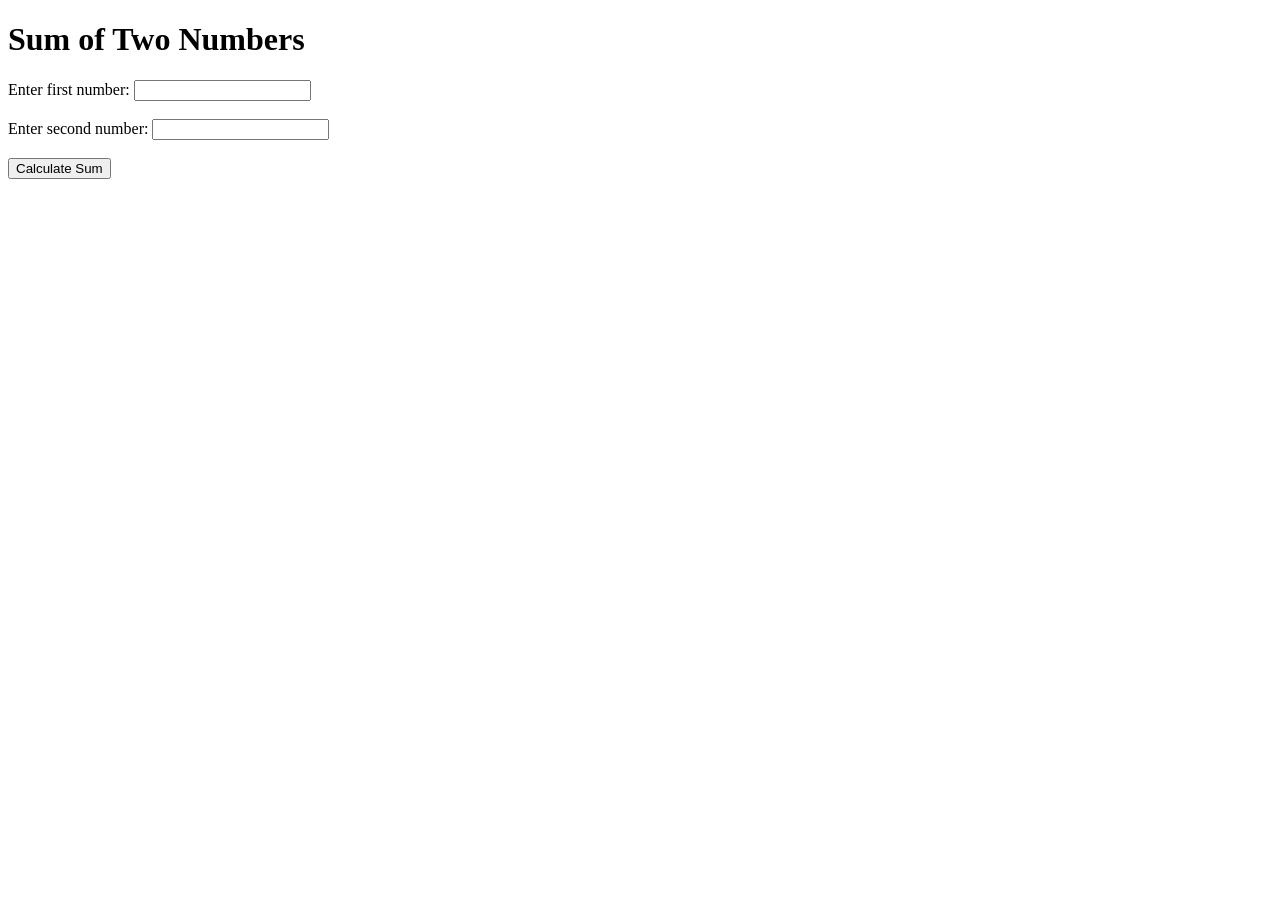
<file: index.html>
<!DOCTYPE html>
<html>
<head>
    <title>Sum Calculator</title>
</head>

<body>

    <h1>Sum of Two Numbers</h1>

    <label>Enter first number:</label>
    <input type="number" id="num1">

    <br><br>

    <label>Enter second number:</label>
    <input type="number" id="num2">

    <br><br>

    <button onclick="calculateSum()">Calculate Sum</button>

    <h2 id="result"></h2>

    <script src="script.js"></script>

</body>
</html>
</file>
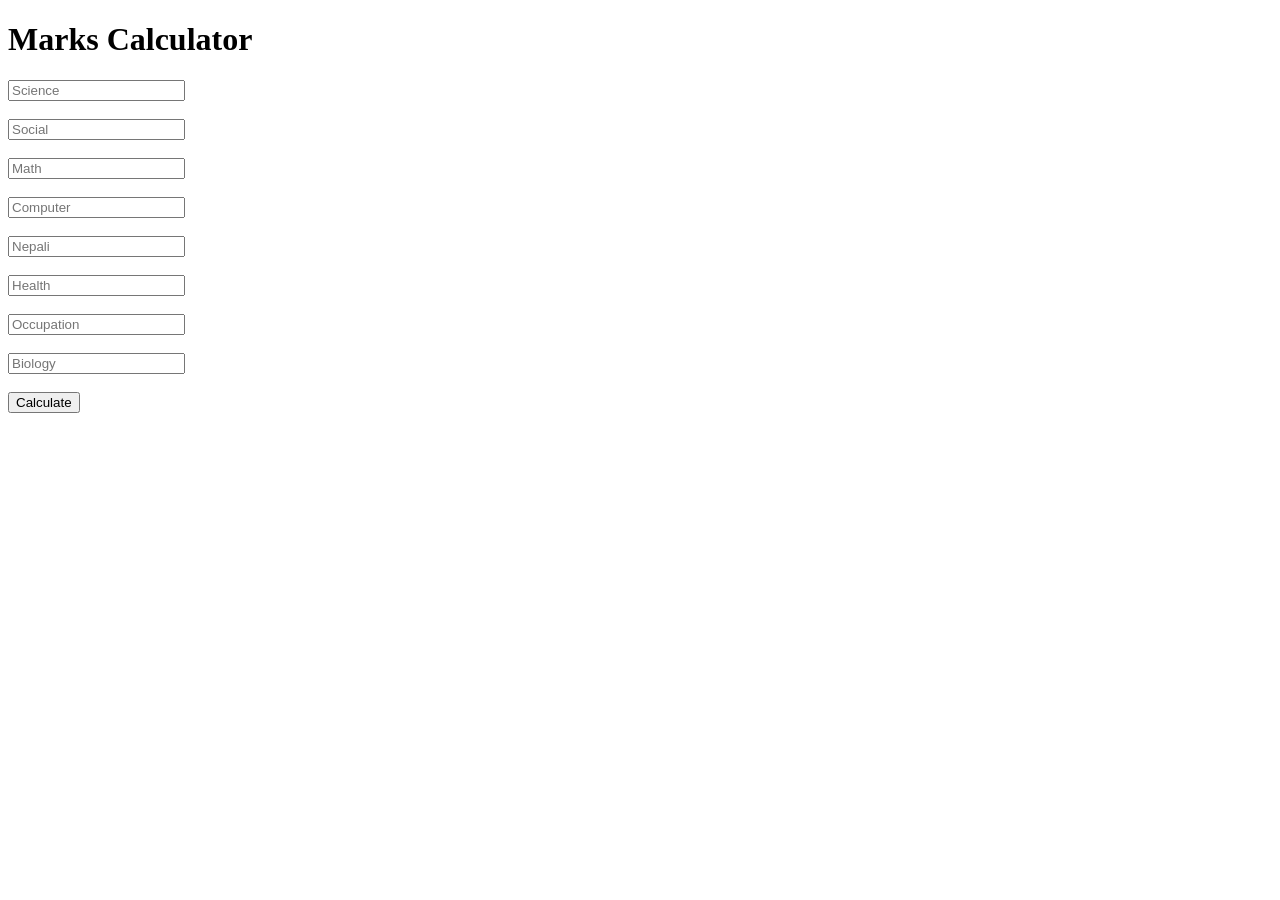
<file: week-2/marksCalculator/index.html>
<!DOCTYPE html>
<html>
<head>
    <title>Marks Calculator</title>
</head>

<body>

    <h1>Marks Calculator</h1>

    <input type="number" id="Sub1" placeholder="Science" required><br><br>
    <input type="number" id="Sub2" placeholder="Social" required><br><br>
    <input type="number" id="Sub3" placeholder="Math" required><br><br>
    <input type="number" id="Sub4" placeholder="Computer" required><br><br>
    <input type="number" id="Sub5" placeholder="Nepali" required><br><br>
    <input type="number" id="Sub6" placeholder="Health" required><br><br>
    <input type="number" id="Sub7" placeholder="Occupation" required><br><br>
    <input type="number" id="Sub8" placeholder="Biology" required><br><br>

   
    <button type="button" onclick="mymarks()">Calculate</button>

    <h3 id="total"></h3>
    <h3 id="result"></h3>

    <script src="add.js"></script>

</body>
</html>
</file>
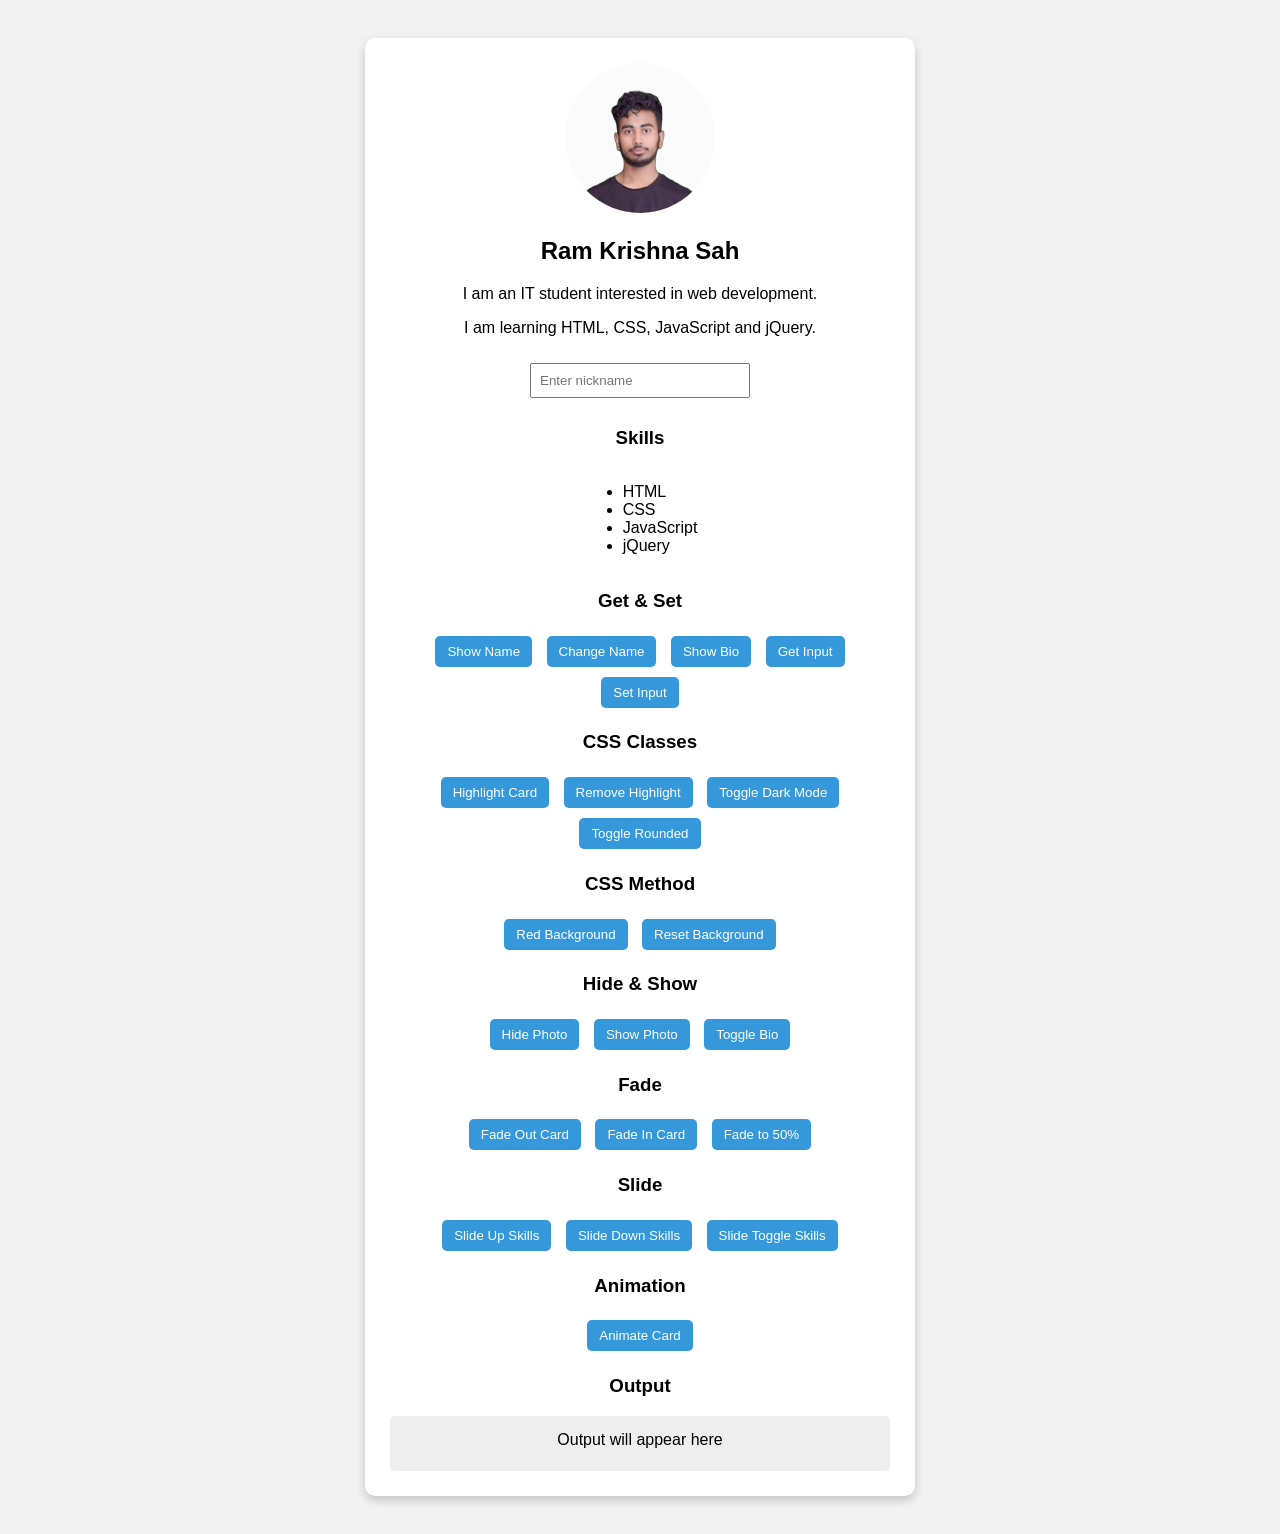
<file: week-3/ProfileCard/Student Profile Card – jQuery Project/index.html>
<!DOCTYPE html>
<html>
<head>
    <title>jQuery Profile Card</title>

    <link rel="stylesheet" href="style.css">

    <!-- jQuery CDN -->
    <script src="https://code.jquery.com/jquery-3.7.1.min.js"></script>
</head>

<body>

    <div id="profile-card">

        <img id="profile-photo"
             src="viber_image_2024-11-07_09-11-45-084.jpg"
             alt="Profile Photo">

        <h2 id="student-name">Ram Krishna Sah</h2>

        <div id="student-bio">
            <p>I am an IT student interested in web development.</p>
            <p>I am learning HTML, CSS, JavaScript and jQuery.</p>
        </div>

        <input type="text" id="nickname-input" placeholder="Enter nickname">

        <h3>Skills</h3>

        <ul id="skills-list">
            <li>HTML</li>
            <li>CSS</li>
            <li>JavaScript</li>
            <li>jQuery</li>
        </ul>

        <div id="buttons-container">
            <h3>Get & Set</h3>

            <button id="show-name">Show Name</button>
            <button id="change-name">Change Name</button>
            <button id="show-bio">Show Bio</button>
            <button id="get-input">Get Input</button>
            <button id="set-input">Set Input</button>
        </div>

        <h3>CSS Classes</h3>

        <button id="highlight-card">Highlight Card</button>
        <button id="remove-highlight">Remove Highlight</button>
        <button id="dark-mode">Toggle Dark Mode</button>
        <button id="rounded">Toggle Rounded</button>

        <h3>CSS Method</h3>

        <button id="red-background">Red Background</button>
        <button id="reset-background">Reset Background</button>

        <h3>Hide & Show</h3>

        <button id="hide-photo">Hide Photo</button>
        <button id="show-photo">Show Photo</button>
        <button id="toggle-bio">Toggle Bio</button>

        <h3>Fade</h3>

        <button id="fade-out">Fade Out Card</button>
        <button id="fade-in">Fade In Card</button>
        <button id="fade-50">Fade to 50%</button>

        <h3>Slide</h3>

        <button id="slide-up">Slide Up Skills</button>
        <button id="slide-down">Slide Down Skills</button>
        <button id="slide-toggle">Slide Toggle Skills</button>

        <h3>Animation</h3>

        <button id="animate-card">Animate Card</button>

        <h3>Output</h3>

        <div id="output">Output will appear here</div>

    </div>

    <script src="script.js"></script>

</body>
</html>
</file>
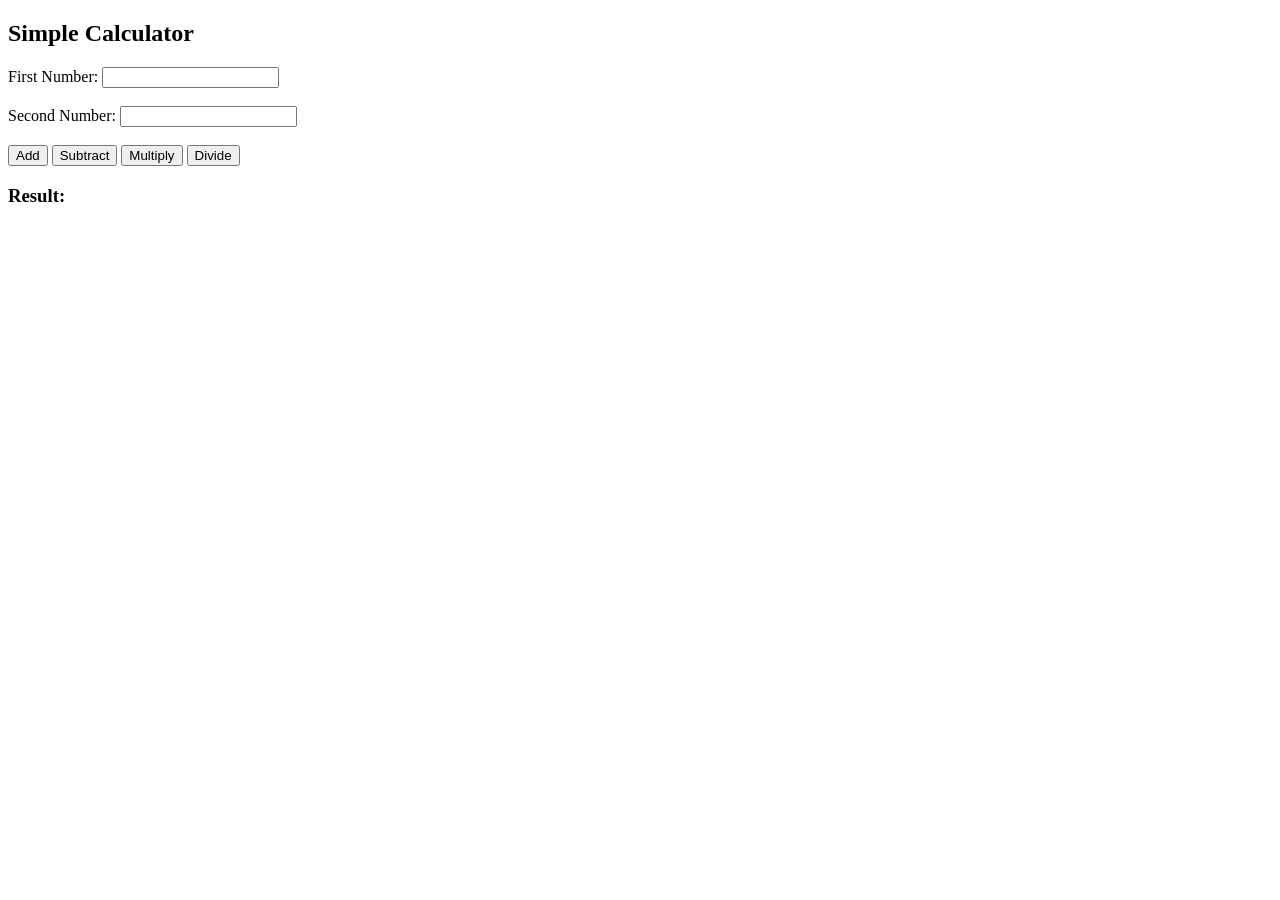
<file: week-2/calculator/calculator.html>
<!DOCTYPE html>
<html lang="en">
<body>

    <h2>Simple Calculator</h2>

    <label for="num1">First Number:</label>
    <input type="number" id="num1">

    <br><br>

    <label for="num2">Second Number:</label>
    <input type="number" id="num2">

    <br><br>

    <button onclick="calculate('add')">Add</button>
    <button onclick="calculate('subtract')">Subtract</button>
    <button onclick="calculate('multiply')">Multiply</button>
    <button onclick="calculate('divide')">Divide</button>

    <h3>Result: <span id="result"></span></h3>

    <script src="calcfunction.js"></script>

</body>
</html>
</file>
<file: week-3/ProfileCard/Student Profile Card – jQuery Project/style.css>
body {
    font-family: Arial, sans-serif;
    background-color: #f2f2f2;
    text-align: center;
    padding: 30px;
}

#profile-card {
    width: 500px;
    margin: auto;
    padding: 25px;
    background-color: white;
    border-radius: 10px;
    box-shadow: 0 4px 10px rgba(0, 0, 0, 0.2);
}

#profile-photo {
    width: 150px;
    height: 150px;
    border-radius: 50%;
    object-fit: cover;
    transition: 0.3s;
}

button {
    margin: 5px;
    padding: 8px 12px;
    border: none;
    border-radius: 5px;
    background-color: #3498db;
    color: white;
    cursor: pointer;
}

button:hover {
    background-color: #2980b9;
}

#nickname-input {
    padding: 8px;
    margin: 10px;
    width: 200px;
}

#output {
    margin-top: 15px;
    padding: 15px;
    min-height: 25px;
    background-color: #eeeeee;
    border-radius: 5px;
}

/* Highlight class */
.highlighted {
    border: 5px solid orange;
}

/* Dark mode class */
.dark-mode {
    background-color: #222 !important;
    color: white;
}

/* Rounded photo class */
.rounded {
    border-radius: 20px !important;
}

/* Photo shadow */
.shadow {
    box-shadow: 0 0 20px #555555;
}

#skills-list {
    text-align: left;
    display: inline-block;
}
</file>
